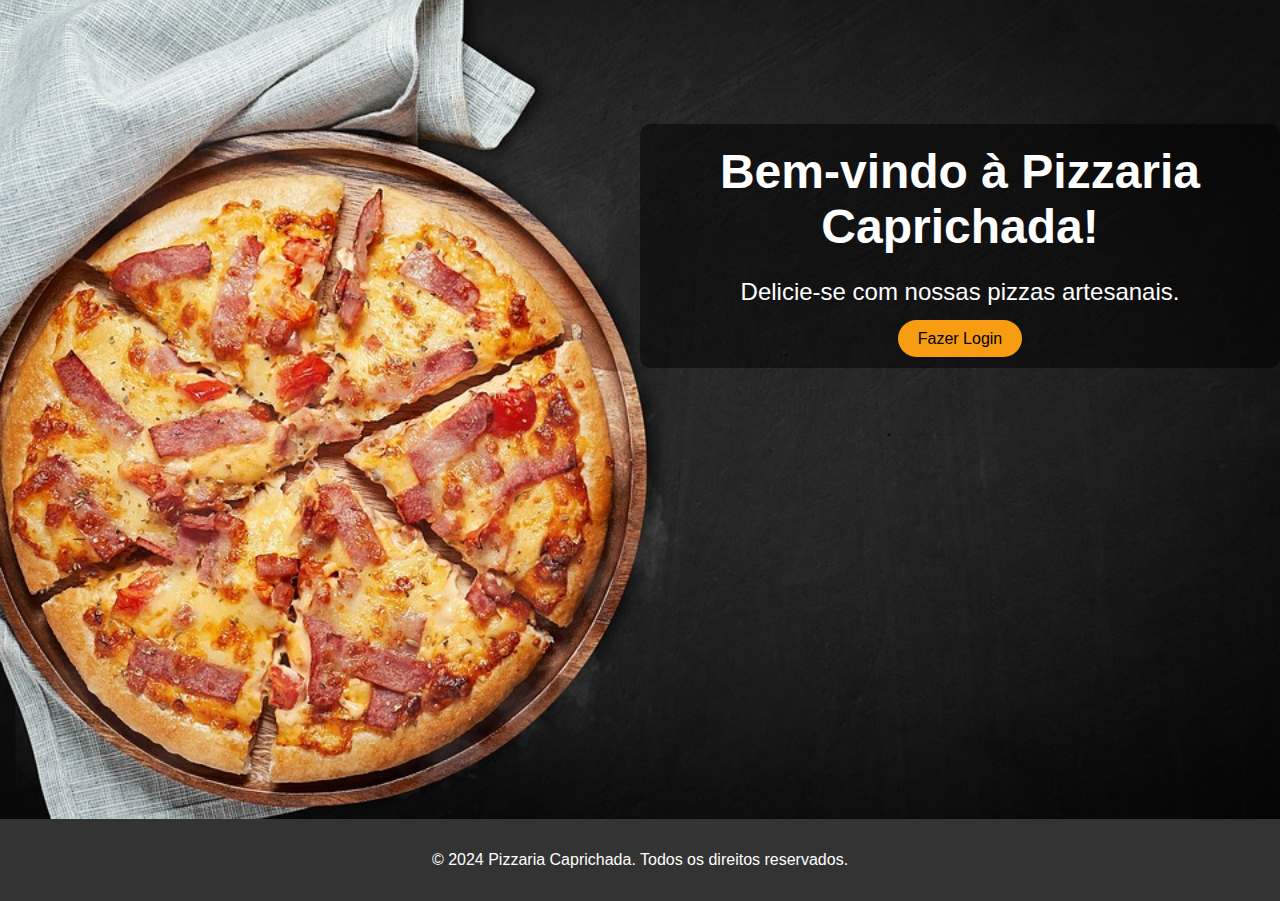
<file: index.html>
<!DOCTYPE html>
<html lang="pt-BR">
<head>
    <meta charset="UTF-8">
    <meta name="viewport" content="width=device-width, initial-scale=1.0">
    <title>Home - Pizzaria Caprichada</title>
    <link rel="stylesheet" href="estilos.css">
    <link rel="stylesheet" href="https://cdnjs.cloudflare.com/ajax/libs/font-awesome/6.0.0-beta3/css/all.min.css">
</head>
<body> 
    <div class="inicial">
        <img src="imagens/inicial.jpg" alt="inicial" class="inicial-img">
        <div class="inicial-text">
            <h1>Bem-vindo à Pizzaria Caprichada!</h1>
            <p>Delicie-se com nossas pizzas artesanais.</p>
            <a href="login.html" class="botao-login">Fazer Login</a>
        </div>
    </div>
    <footer>
        <p>&copy; 2024 Pizzaria Caprichada. Todos os direitos reservados.</p>
    </footer>
</body>
</html>
</file>
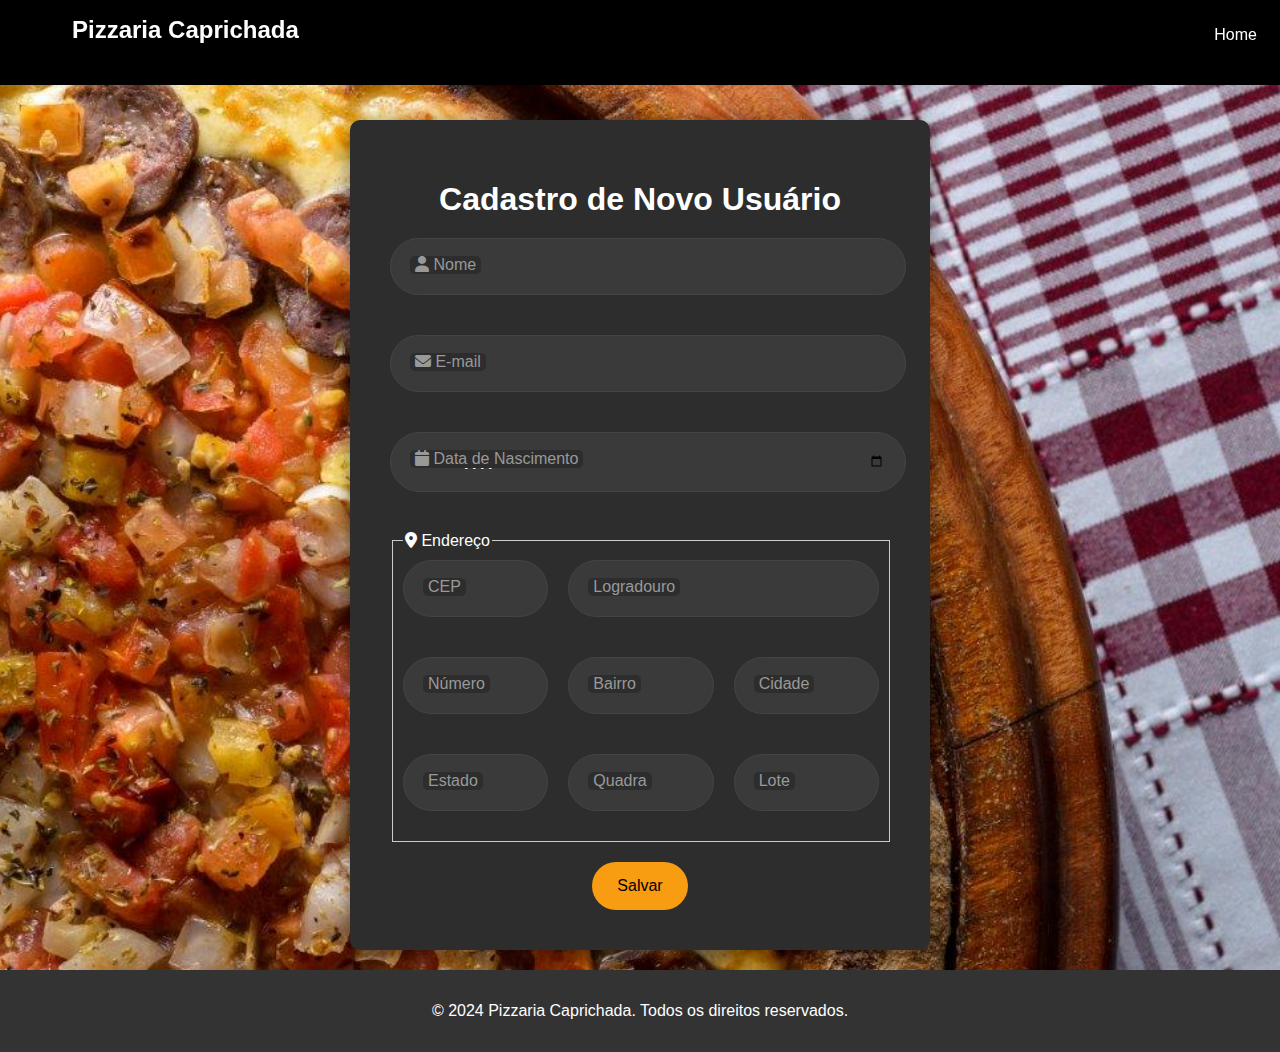
<file: cadastro.html>
<!DOCTYPE html>
<html lang="pt-BR">
<head>
    <meta charset="UTF-8">
    <meta name="viewport" content="width=device-width, initial-scale=1.0">
    <title>Cadastro - Pizzaria Caprichada</title>
    <link rel="stylesheet" href="estilos.css">
    <link rel="stylesheet" href="https://cdnjs.cloudflare.com/ajax/libs/font-awesome/6.0.0-beta3/css/all.min.css">    
</head>
<body>
    <header>
        <div class="header-container">
            <h1>Pizzaria Caprichada</h1>
            <nav>
                <a href="index.html">Home</a>           
            </nav>
        </div>
    </header>
    <div class="container">
        <img src="imagens/cadastro.jpg" alt="cadastro" class="inicial-img">
        <div class="caixa-form">
            <h1 class="titulo">Cadastro de Novo Usuário</h1>
            <form>
                <div class="form-grid">
                    <div class="input-padrao grande">
                        <input type="text" id="nome" required>
                        <label for="nome"><i class="fas fa-user"></i> Nome</label>
                    </div>
                    <div class="input-padrao grande">
                        <input type="email" id="email" required>
                        <label for="email"><i class="fas fa-envelope"></i> E-mail</label>
                    </div>
                    <div class="input-padrao grande">
                        <input type="date" id="nascimento" required>
                        <label for="nascimento"><i class="fas fa-calendar"></i> Data de Nascimento</label>
                    </div>
                    <fieldset>
                        <legend><i class="fas fa-map-marker-alt"></i> Endereço</legend>
                        <div class="form-grid">
                            <div class="input-padrao pequeno">
                                <input type="text" id="cep" required>
                                <label for="cep"></i> CEP</label>
                            </div>
                            <div class="input-padrao medio">
                                <input type="text" id="logradouro" required>
                                <label for="logradouro">Logradouro</label>
                            </div>
                            <div class="input-padrao pequeno">
                                <input type="text" id="numero" required>
                                <label for="numero">Número</label>
                            </div>
                            <div class="input-padrao pequeno">
                                <input type="text" id="bairro" required>
                                <label for="bairro">Bairro</label>
                            </div>
                            <div class="input-padrao pequeno">
                                <input type="text" id="cidade" required>
                                <label for="cidade">Cidade</label>
                            </div>
                            <div class="input-padrao pequeno">
                                <input type="text" id="estado" required>
                                <label for="estado">Estado</label>
                            </div>
                            <div class="input-padrao pequeno">
                                <input type="text" id="quadra" required>
                                <label for="quadra">Quadra</label>
                            </div>
                            <div class="input-padrao pequeno">
                                <input type="text" id="lote" required>
                                <label for="lote">Lote</label>
                            </div>
                        </div>
                    </fieldset>
                </div>
                <div class="botoes-form">
                    <a href="login.html" class="botao-enviar">Salvar</a>
                </div>
            </form>
        </div>
    </div>
    <footer>
        <p>&copy; 2024 Pizzaria Caprichada. Todos os direitos reservados.</p>
    </footer>
</body>
</html>
</file>
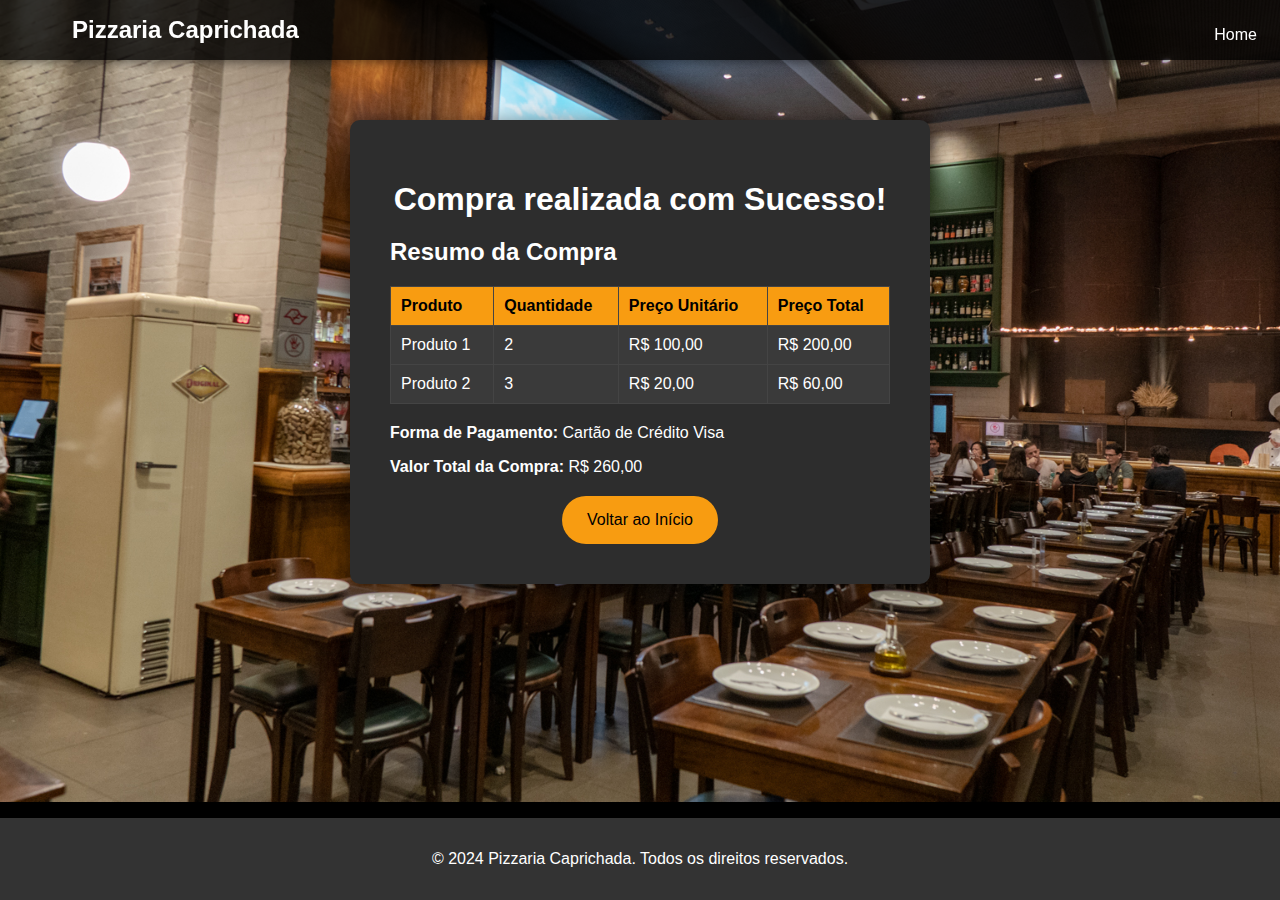
<file: finalizacao.html>
<!DOCTYPE html>
<html lang="pt-BR">
<head>
    <meta charset="UTF-8">
    <meta name="viewport" content="width=device-width, initial-scale=1.0">
    <title>Finalizar - Pizzaria Caprichada</title>
    <link rel="stylesheet" href="estilos.css">
</head>
<body>
    <header>
        <div class="header-container">
            <h1>Pizzaria Caprichada</h1>
            <nav>
                <a href="index.html">Home</a>               
            </nav>
        </div>
    </header>    
    <div class="container">
        <img src="imagens/finalizacao.jpg" alt="finalizacao" class="inicial-img">
        <div class="caixa-form">
            <h1 class="titulo">Compra realizada com Sucesso!</h1>
            <div class="detalhes-compra">
                <h2>Resumo da Compra</h2>
                <table class="tabela-compra">
                    <thead>
                        <tr>
                            <th>Produto</th>
                            <th>Quantidade</th>
                            <th>Preço Unitário</th>
                            <th>Preço Total</th>
                        </tr>
                    </thead>
                    <tbody>
                        <tr>
                            <td>Produto 1</td>
                            <td>2</td>
                            <td>R$ 100,00</td>
                            <td>R$ 200,00</td>
                        </tr>
                        <tr>
                            <td>Produto 2</td>
                            <td>3</td>
                            <td>R$ 20,00</td>
                            <td>R$ 60,00</td>
                        </tr>
                    </tbody>
                </table>
                <p><strong>Forma de Pagamento:</strong> Cartão de Crédito Visa</p>
                <p><strong>Valor Total da Compra:</strong> R$ 260,00</p>
            </div>
            <div class="botoes-form">
                <a href="index.html" class="botao-enviar">Voltar ao Início</a>
            </div>
        </div>
    </div>

    <footer>
        <p>&copy; 2024 Pizzaria Caprichada. Todos os direitos reservados.</p>
    </footer>
</body>
</html>
</file>
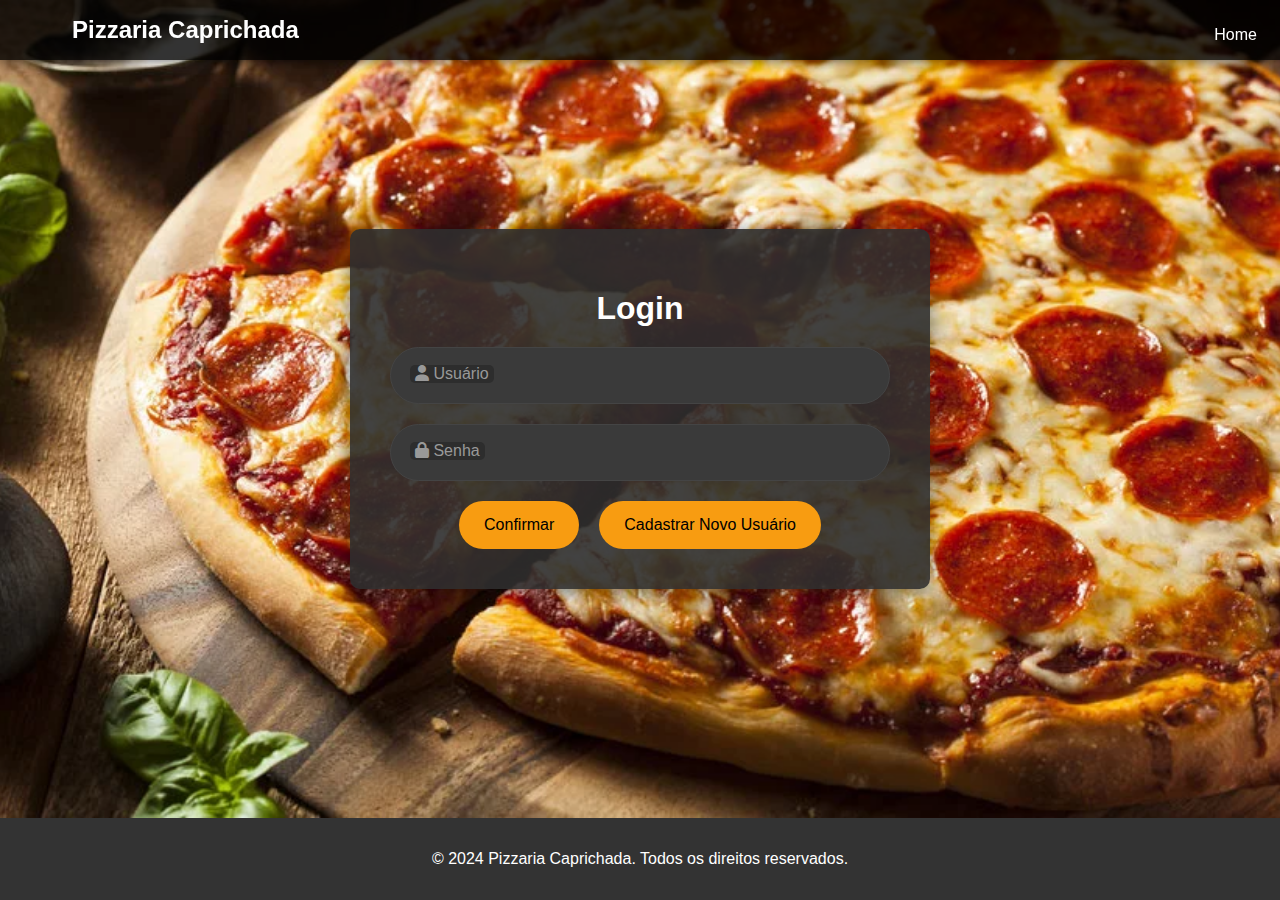
<file: login.html>
<!DOCTYPE html>
<html lang="pt-BR">
<head>
    <meta charset="UTF-8">
    <meta name="viewport" content="width=device-width, initial-scale=1.0">
    <title>Login - Pizzaria Caprichada</title>
    <link rel="stylesheet" href="estilos.css">
    <link rel="stylesheet" href="https://cdnjs.cloudflare.com/ajax/libs/font-awesome/6.0.0-beta3/css/all.min.css">
</head>
<body>
    <header>
        <div class="header-container">
            <h1>Pizzaria Caprichada</h1>
            <nav>
                <a href="index.html">Home</a>               
            </nav>
        </div>
    </header>
    
    <div class="login">
        <img src="imagens/login.jpg" alt="Login" class="inicial-img">
        <div class="login-container">
            <h1 class="titulo">Login</h1>
            <form>
                <div class="input-padrao grande">
                    <input type="text" id="usuario" required>
                    <label for="usuario"><i class="fas fa-user"></i> Usuário</label>
                </div>
                <div class="input-padrao grande">
                    <input type="password" id="senha" required>
                    <label for="senha"><i class="fas fa-lock"></i> Senha</label>
                </div>
                <div class="botoes-form">
                    <a href="produtos.html" class="botao-enviar">Confirmar</a>
                    <a href="cadastro.html" class="botao-enviar">Cadastrar Novo Usuário</a>
                </div>
            </form>
        </div>
    </div>
    

    <footer>
        <p>&copy; 2024 Pizzaria Caprichada. Todos os direitos reservados.</p>
    </footer>
</body>
</html>
</file>
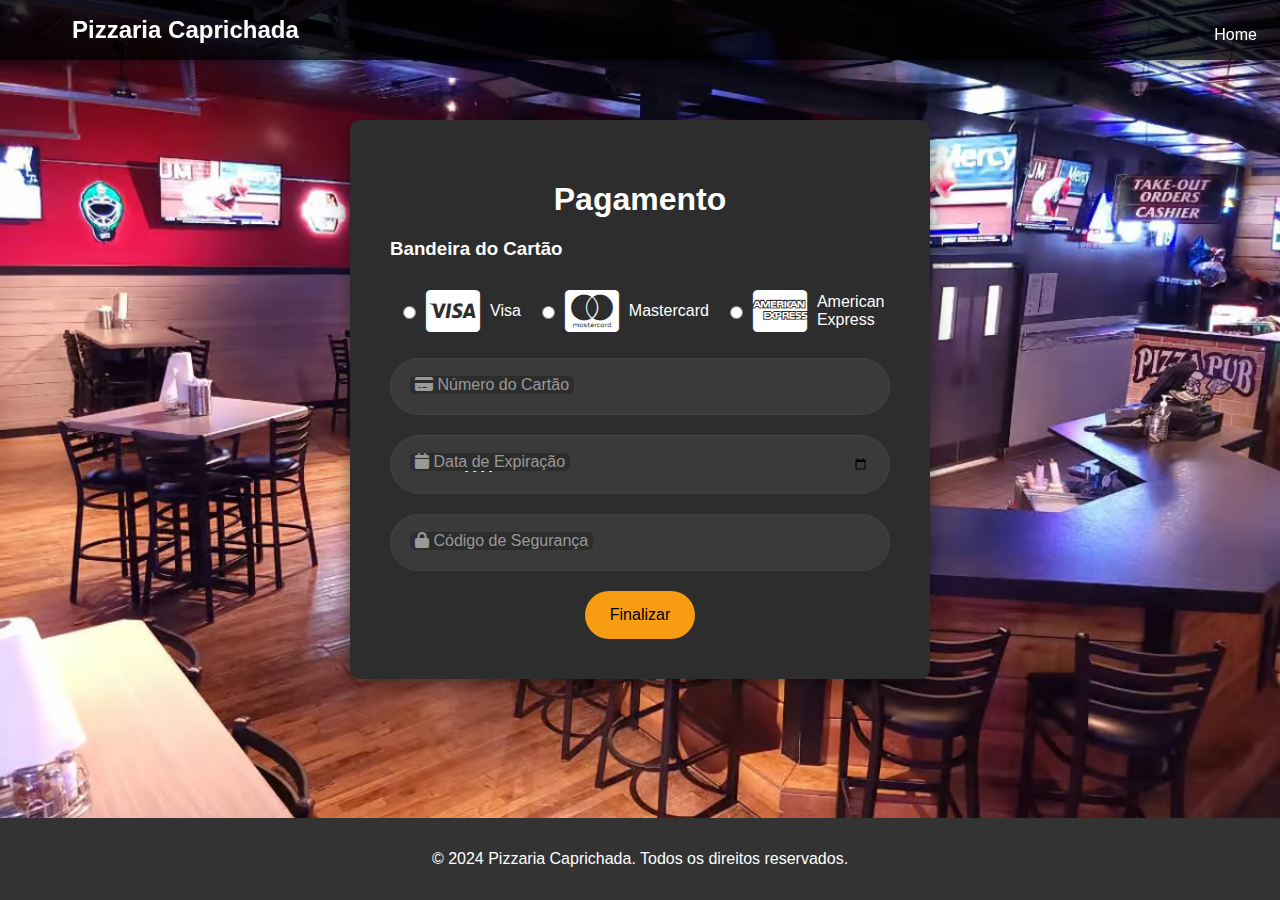
<file: pagamento.html>
<!DOCTYPE html>
<html lang="pt-BR">

<head>
    <meta charset="UTF-8" />
    <meta name="viewport" content="width=device-width, initial-scale=1.0" />
    <title>Pagamento - Pizzaria Caprichada</title>
    <link rel="stylesheet" href="estilos.css" />
    <link rel="stylesheet" href="https://cdnjs.cloudflare.com/ajax/libs/font-awesome/6.0.0-beta3/css/all.min.css" />
</head>

<body>
    <header>
        <div class="header-container">
            <h1>Pizzaria Caprichada</h1>
            <nav>
                <a href="index.html">Home</a>
            </nav>
        </div>
    </header>
    <div class="container">
        <img src="imagens/pagamento.jpg" alt="pagamento" class="inicial-img">
        <div class="caixa-form">
            <h1 class="titulo">Pagamento</h1>
            <form>
                <div>
                    <h3 id="bandeira">Bandeira do Cartão</h3>
                    <div class="radio-group">
                        <div class="radio">
                            <input type="radio" value="visa" name="bandeira" />
                            <label for="visa">
                                <i class="fab fa-cc-visa fa-3x"></i>Visa
                            </label>
                        </div>
                        <div class="radio">
                            <input type="radio" value="mastercard" name="bandeira" />
                            <label for="mastercard">
                                <i class="fab fa-cc-mastercard fa-3x"></i> Mastercard
                            </label>
                        </div>
                        <div class="radio" id="american-radio">
                            <input type="radio" value="american" name="bandeira" />
                            <label for="american">
                                <i class="fab fa-cc-amex fa-3x"></i> American Express
                            </label>
                        </div>
                    </div>
                </div>
                <div class="input-padrao grande">
                    <input type="text" required />
                    <label for="numero"><i class="fas fa-credit-card"></i> Número do Cartão</label>
                </div>
                <div class="input-padrao grande">
                    <input type="date" required />
                    <label for="expiracao"><i class="fas fa-calendar"></i> Data de Expiração</label>
                </div>
                <div class="input-padrao grande">
                    <input type="text" required />
                    <label for="cvv"><i class="fas fa-lock"></i> Código de Segurança</label>
                </div>
                <div class="botoes-form">
                    <a href="finalizacao.html" class="botao-enviar">Finalizar</a>
                </div>
            </form>
        </div>
    </div>
    <footer>
        <p>&copy; 2024 Pizzaria Caprichada. Todos os direitos reservados.</p>
    </footer>
</body>

</html>
</file>
<file: estilos.css>
body {
    font-family: Arial, sans-serif;
    background-color: #000;
    margin: 0;
    padding: 0;
    color: #fff;
    display: flex;
    flex-direction: column;
    min-height: 100vh;
    overflow: auto;
}

fieldset { 
    min-width: 450px;  
    width: 100%; 
    border: 1px solid #ccc;
    padding: 10px;
}

header {
    background: rgba(0, 0, 0, 0.8);
    padding: 1em 2em;
    position: fixed;
    top: 0;
    width: 100%;
    z-index: 10;
    display: flex;
    justify-content: center;
    box-shadow: 0 2px 10px rgba(0, 0, 0, 0.5);
}

.header-container {
    display: flex;
    justify-content: space-between;
    align-items: center;
    width: 100%;
    max-width: 1200px;
}

header h1 {
    font-size: 1.5em;
    margin: 0;
    flex: 1;
}

nav {
    display: flex;
    justify-content: space-between;
    align-items: center;
    margin-top: 10px;
}

nav a {
    color: white;
    margin: 0 15px;
    text-decoration: none;
}

h3 #bandeira{
text-align: center;
}

.botao-login {
    padding: 10px 20px;
    color: #000;
    background-color: #f89c11;
    border: none;
    border-radius: 30px;
    cursor: pointer;
    text-decoration: none;
    transition: background-color 0.3s ease;
    transform: translate(0%, -50%);
} 

.botao-login:hover {
    background-color: #e63a24;
}

.inicial {
    position: relative;
    width: 100%;
    height: 91vh;
    overflow: hidden;
}

.inicial-img {
    width: 100%;
    height: 100%;
    object-fit: cover;
    position: absolute;
    z-index: -1; 
}

.inicial-text {
    position: absolute;
    top: 30%;
    left: 50%;
    transform: translate(0%, -50%);
    text-align: center;
    color: white;
    background: rgba(0, 0, 0, 0.5);
    padding: 20px;
    border-radius: 10px;  
}

.inicial-text h1 {
    font-size: 3em;
    margin: 0;
}

.inicial-text p {
    font-size: 1.5em;
}

footer {
    background-color: #333;
    color: white;
    text-align: center;
    padding: 1em 0;   
    margin-top: auto;
    width: 100%; 
}
.container {
    display: flex;
    flex-direction: column;
    align-items: center;
    justify-content: center;
    height: 100 vh; 
    padding: 20px;
    margin-top: 100px;
}

.caixa-form {
    background-color: #2d2d2d;
    padding: 40px;
    border-radius: 10px;
    box-shadow: 0 4px 20px rgba(0, 0, 0, 0.5);
    width: 100%;
    max-width: 500px;
}   

.form-grid {
    display: grid;
    grid-template-columns: repeat(3, 1fr);  
    gap: 20px;    
}

#grid-lista-produtos{
    max-width: 800px;
}

.titulo {
    text-align: center;
    font-size: 2em;
    margin-bottom: 20px;
    color: #fff; 
}

.lista-produtos {
    display: grid; 
    grid-template-columns: repeat(auto-fill, minmax(200px, 1fr));
    gap: 20px; 
}

.produto {
    background-color: #3a3a3a;
    padding: 15px;
    border-radius: 10px;
    text-align: center;
    box-shadow: 0 2px 10px rgba(0, 0, 0, 0.5);   
    display: grid;
    align-items: space-between;
    justify-items: center;
}

.produto img {
    width: 100%;
    height: auto;
    border-radius: 5px;

}

.produto h3 {
    margin: 10px 0 5px;
    font-size: 1.5em; 
}

.produto p {
    margin: 5px 0;
}

.preco {
    font-weight: bold;
    color: #eb5d1c; 
}

.quantidade {
    width: 50px;
    padding: 10px;
    border: 1px solid #444;
    border-radius: 30px;
    background-color: #3a3a3a;
    color: #fff;
    font-size: 1em;
    transition: border-color 0.3s ease;    
} 

.quantidade:focus {
    border-color: #f89c11;
    outline: none;
}

.botoes-form {
    display: flex;
    justify-content: center; 
    margin-top: 20px;
    gap: 20px
}

.botao-enviar {
    padding: 15px 25px;
    color: #000;
    background-color: #f89c11;
    border: none;
    border-radius: 30px;
    cursor: pointer;
    text-decoration: none;
    text-align: center;
    transition: background-color 0.3s ease;  
}

.botao-enviar:hover {
    background-color: #e63a24;
}

.radio-group {
    display: flex;
    justify-content: space-between;
    align-items: center; 
    margin-top: 10px;
    margin-bottom: 15px;
}

.radio {
    display: flex;        
    align-items: center;   
    margin: 8px;    
}

.radio input[type="radio"] {
    margin-right: 10px; 
}

.radio label {
    display: flex;
    align-items: center; 
    width: 100%; 
}

.radio label i {
    margin-right: 10px; 
}


.input-padrao {
    position: relative;
    margin-bottom: 20px;
}

.input-padrao.total {
    width: 100%;
}

.input-padrao label {
    position: absolute;
    top: 18px;
    left: 20px;
    color: #999;
    transition: all 0.25s ease;
    pointer-events: none;
    background-color: #2d2d2d;
    padding: 0 5px;
    border-radius: 5px;
}

.input-padrao input,
.input-padrao select {
    width: 100%;
    padding: 20px;
    box-sizing: border-box;
    border: 1px solid #444;
    border-radius: 30px;
    background-color: #3a3a3a;
    color: #fff;
}

.input-padrao input:focus,
.input-padrao select:focus {
    border-color: #f89c11;
}

.input-padrao input:focus ~ label,
.input-padrao select:focus ~ label,
.input-padrao input:valid ~ label,
.input-padrao select:valid ~ label {
    top: -10px;
    left: 20px;
    background-color: #f89c11;
    color: #fff;
    font-size: 0.85em;
    border-radius: 30px;
}

.pequeno {
    grid-column: span 1;
}

.medio {
    grid-column: span 2;
}

.grande {
    grid-column: span 3;
}

.detalhes-compra {
    margin-bottom: 20px;
    text-align: left;
    width: 100%;
}

.tabela-compra {
    width: 100%;
    border-collapse: collapse;
    margin-bottom: 20px;
}

.tabela-compra th, .tabela-compra td {
    border: 1px solid #444;
    padding: 10px;
    text-align: left;
}

.tabela-compra th {
    background-color: #f89c11;
    color: #000;
}

.tabela-compra td {
    background-color: #3a3a3a;
}

.login {
    position: relative;
    width: 100%;
    height: 100vh;
    overflow: hidden;
    display: flex;
    align-items: center;
    justify-content: center;
    flex: 1;
}

.login-container {
    background-color: rgba(45, 45, 45, 0.9);
    padding: 40px;
    border-radius: 10px;
    box-shadow: 0 4px 20px rgba(0, 0, 0, 0.5);
    width: 100%;
    max-width: 500px;
    text-align: center;
}
</file>
